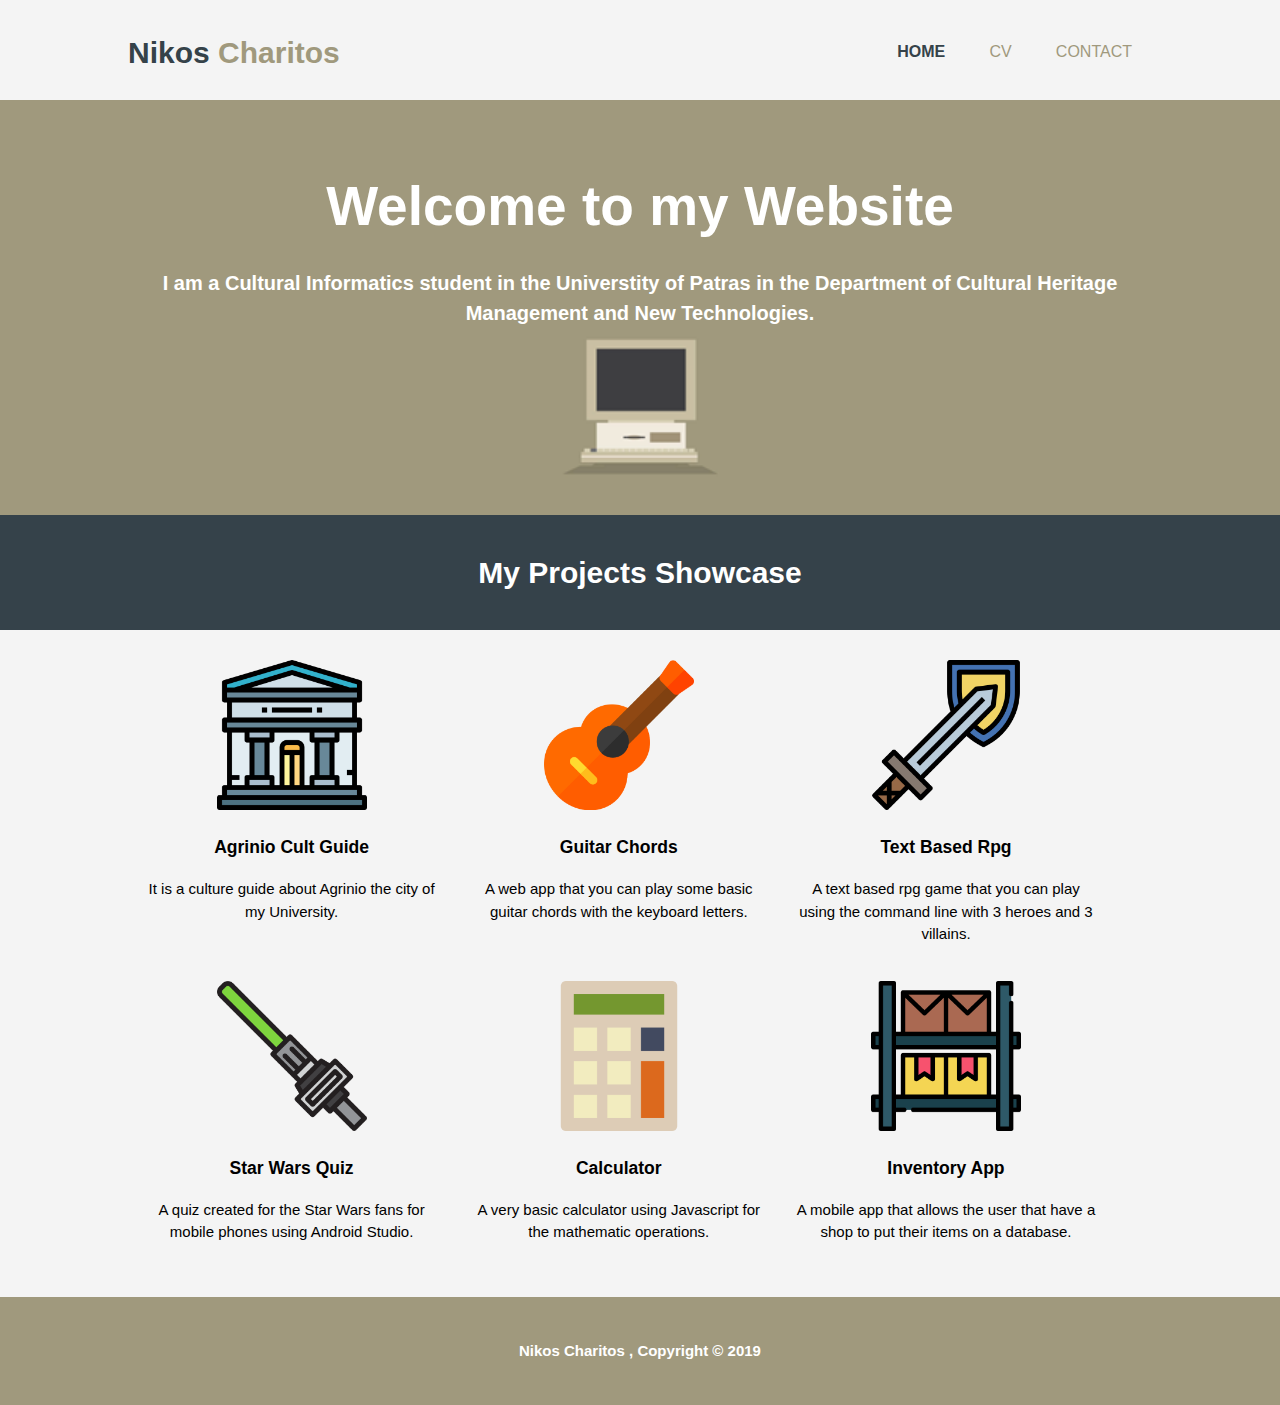
<file: index.html>
<!DOCTYPE html>
<html>
    <head>
    <meta charset="utf-8">
    <meta name="viewport" content="width-device-width">
    <title>Nikos Charitos</title>
    <link rel="icon" type="image/png" href="./img/resume.png" /> 
    <link rel="stylesheet" href="./css/style.css">
    

    </head>
    
    <body>
    <header>
     <div class="container">
      <div id="branding">
       <h1><span class="highlight">Nikos</span> Charitos </h1>
     </div>
     <nav>
       <ul>
        <li class="current"><a href="index.html">Home</a>
        </li>
        <li class="inactive"><a href="cv.html">CV</a></li>
        <li class="inactive"><a href="contact.html">Contact</a></li>
       </ul>
     </nav>
     </div>
    </header>
    
    <section id="showcase">
        
     <div class="container">
     	
         <h1>Welcome to my Website</h1>
         <p>I am a Cultural Informatics student in the Universtity of Patras in the Department of Cultural Heritage Management and New Technologies.</p>
     </div>   
     </section>
    
    <section id="newsletter">
        <div class="container">
            <h1>My Projects Showcase</h1>
            
        </div>
    </section>
    <section id="boxes">
        <div class="container" id="box_container">
            <div class="box">
               <a href="https://github.com/nikorobos/Guitar-Chords" target="_blank"> <img src="./img/museum.png"/></a>
                <h3>Agrinio Cult Guide</h3>
                <p>It is a culture guide about Agrinio the city of my University.</p>
            </div>
            <div class="box">
                 <a href="https://github.com/nikorobos/Guitar-Chords" target="_blank"><img src="./img/guitar.png"/></a>
                <h3>Guitar Chords</h3>
                <p>A web app that you can play some basic guitar chords with the keyboard letters. </p>
            </div>
            <div class="box">
               <a href="https://github.com/nikorobos/Text-Based-Rpg" target="_blank"><img src="./img/game.png"/></a>
                <h3>Text Based Rpg</h3>
                <p>A text based rpg game that you can play using the command line with 3 heroes and 3 villains.</p>
            </div>
            <div class="box">
                <a href="https://github.com/nikorobos/Star-Wars-Quiz" target="_blank"><img src="./img/star.png"/></a>
                <h3>Star Wars Quiz</h3>
                <p>A quiz created for the Star Wars fans for mobile phones using Android Studio.</p>
            </div>
            <div class="box">
               <a href="https://github.com/nikorobos/Calculator" target="_blank"><img src="./img/calculator.png"/></a>
                <h3>Calculator</h3>
                <p>A very basic calculator using Javascript for the mathematic operations.</p>
            </div>

            <div class="box">
                <a href="https://github.com/nikorobos/Inventory-App" target="_blank"><img src="./img/inventory.png"/></a>
                <h3>Inventory App</h3>
                <p>A mobile app that allows the user that have a shop to put their items on a database.</p>
            </div>

        </div>
    </section>
    <footer>
        <p> Nikos Charitos , Copyright &copy; 2019</p>
    </footer>
    </body>
    <script src="https://code.jquery.com/jquery-3.3.1.slim.min.js" integrity="sha384-q8i/X+965DzO0rT7abK41JStQIAqVgRVzpbzo5smXKp4YfRvH+8abtTE1Pi6jizo" crossorigin="anonymous"></script>
<script src="https://cdnjs.cloudflare.com/ajax/libs/popper.js/1.14.7/umd/popper.min.js" integrity="sha384-UO2eT0CpHqdSJQ6hJty5KVphtPhzWj9WO1clHTMGa3JDZwrnQq4sF86dIHNDz0W1" crossorigin="anonymous"></script>
<script src="https://stackpath.bootstrapcdn.com/bootstrap/4.3.1/js/bootstrap.min.js" integrity="sha384-JjSmVgyd0p3pXB1rRibZUAYoIIy6OrQ6VrjIEaFf/nJGzIxFDsf4x0xIM+B07jRM" crossorigin="anonymous"></script>
</html>
</file>
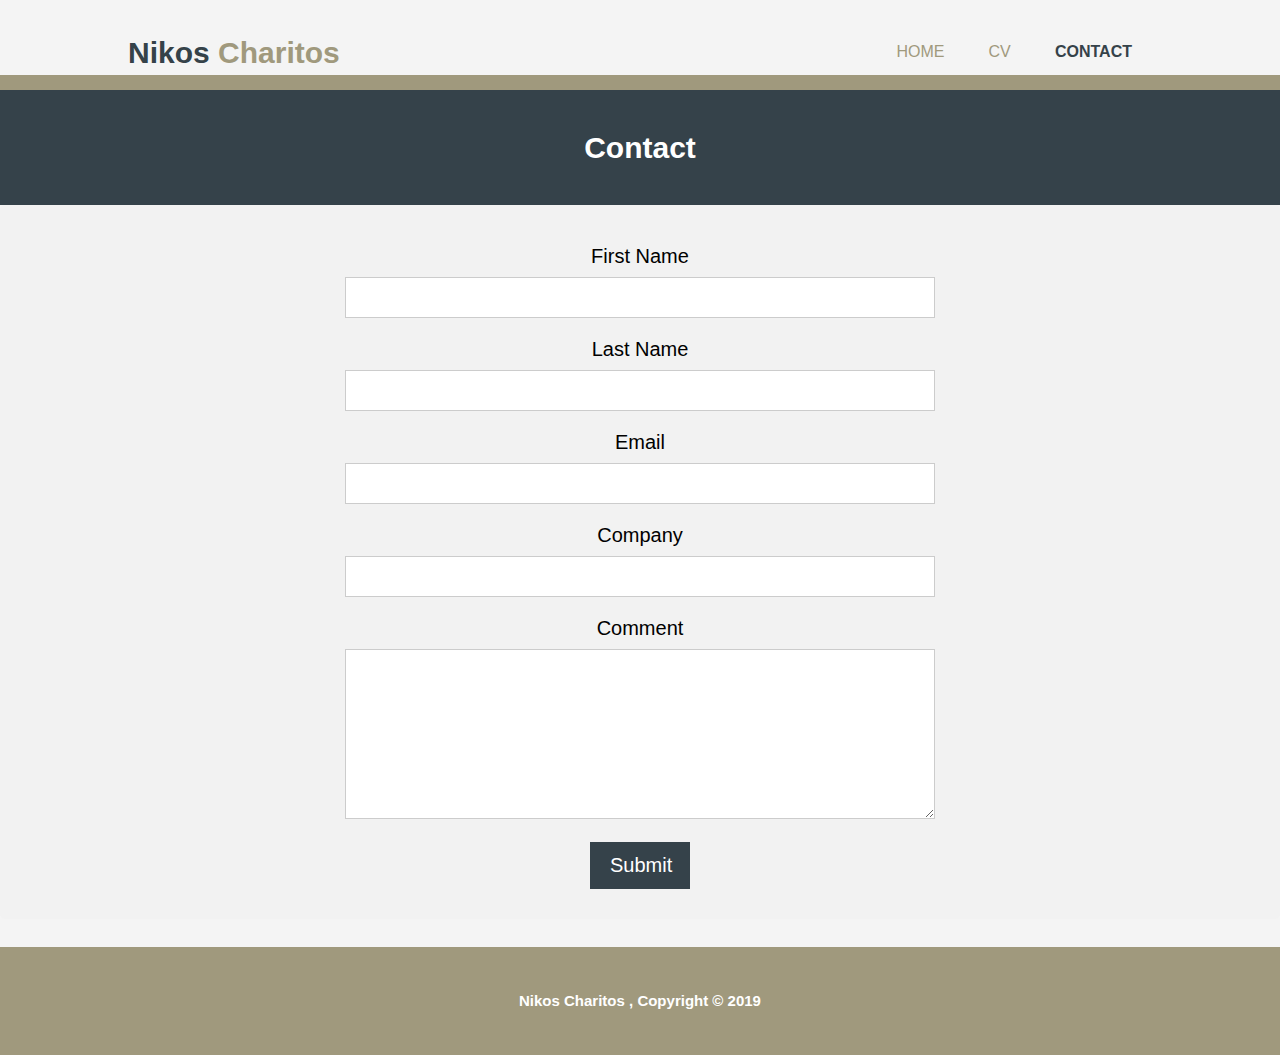
<file: contact.html>
<!DOCTYPE html>
<html>
    <head>
    <meta charset="utf-8">
    <meta name="viewport" content="width-device-width">
    <title>Nikos Charitos | Contact</title>
    <link rel="icon" type="image/png" href="./img/resume.png" /> 
    <link rel="stylesheet" href="./css/style.css">
    <link rel="stylesheet" href="./css/contact.css">
    
    </head>
    
    <body>
    <header>
     <div class="container">
      <div id="branding">
       <h1><span class="highlight">Nikos</span> Charitos</h1>
     </div>
     <nav>
       <ul>
        <li ><a href="index.html">Home</a>
        </li>
        <li ><a href="cv.html">CV</a></li>
        <li class="current"><a href="contact.html">Contact</a></li>
       </ul>
     </nav>
     </div>
    </header>
    
   
    
    <section id="newsletter">
        <div class="container">
            <h1>Contact</h1>
            
        </div>
    </section>

    <div class="contact">
        <div style="text-align:center">
         
        </div>
        
          <div class="columns" align="center">
            <form >
              <label for="fname">First Name</label>
              <input type="text" id="fname" name="firstname" >
              <label for="lname">Last Name</label>
              <input type="text" id="lname" name="lastname">
              <label for="lemail">Email </label>
              <input type="email" id="lemail" name="email">
              <label for="lcompany">Company </label>
              <input type="text" id="lcompany" name="company">
              <label for="subject">Comment</label>
              <textarea id="subject" name="subject" style="height:170px"></textarea>
              <input type="submit" value="Submit">
            </form>
          </div>
        </div>
      </div>

    <footer>
        <p> Nikos Charitos , Copyright &copy; 2019</p>
    </footer>
    </body>
</html>
</file>
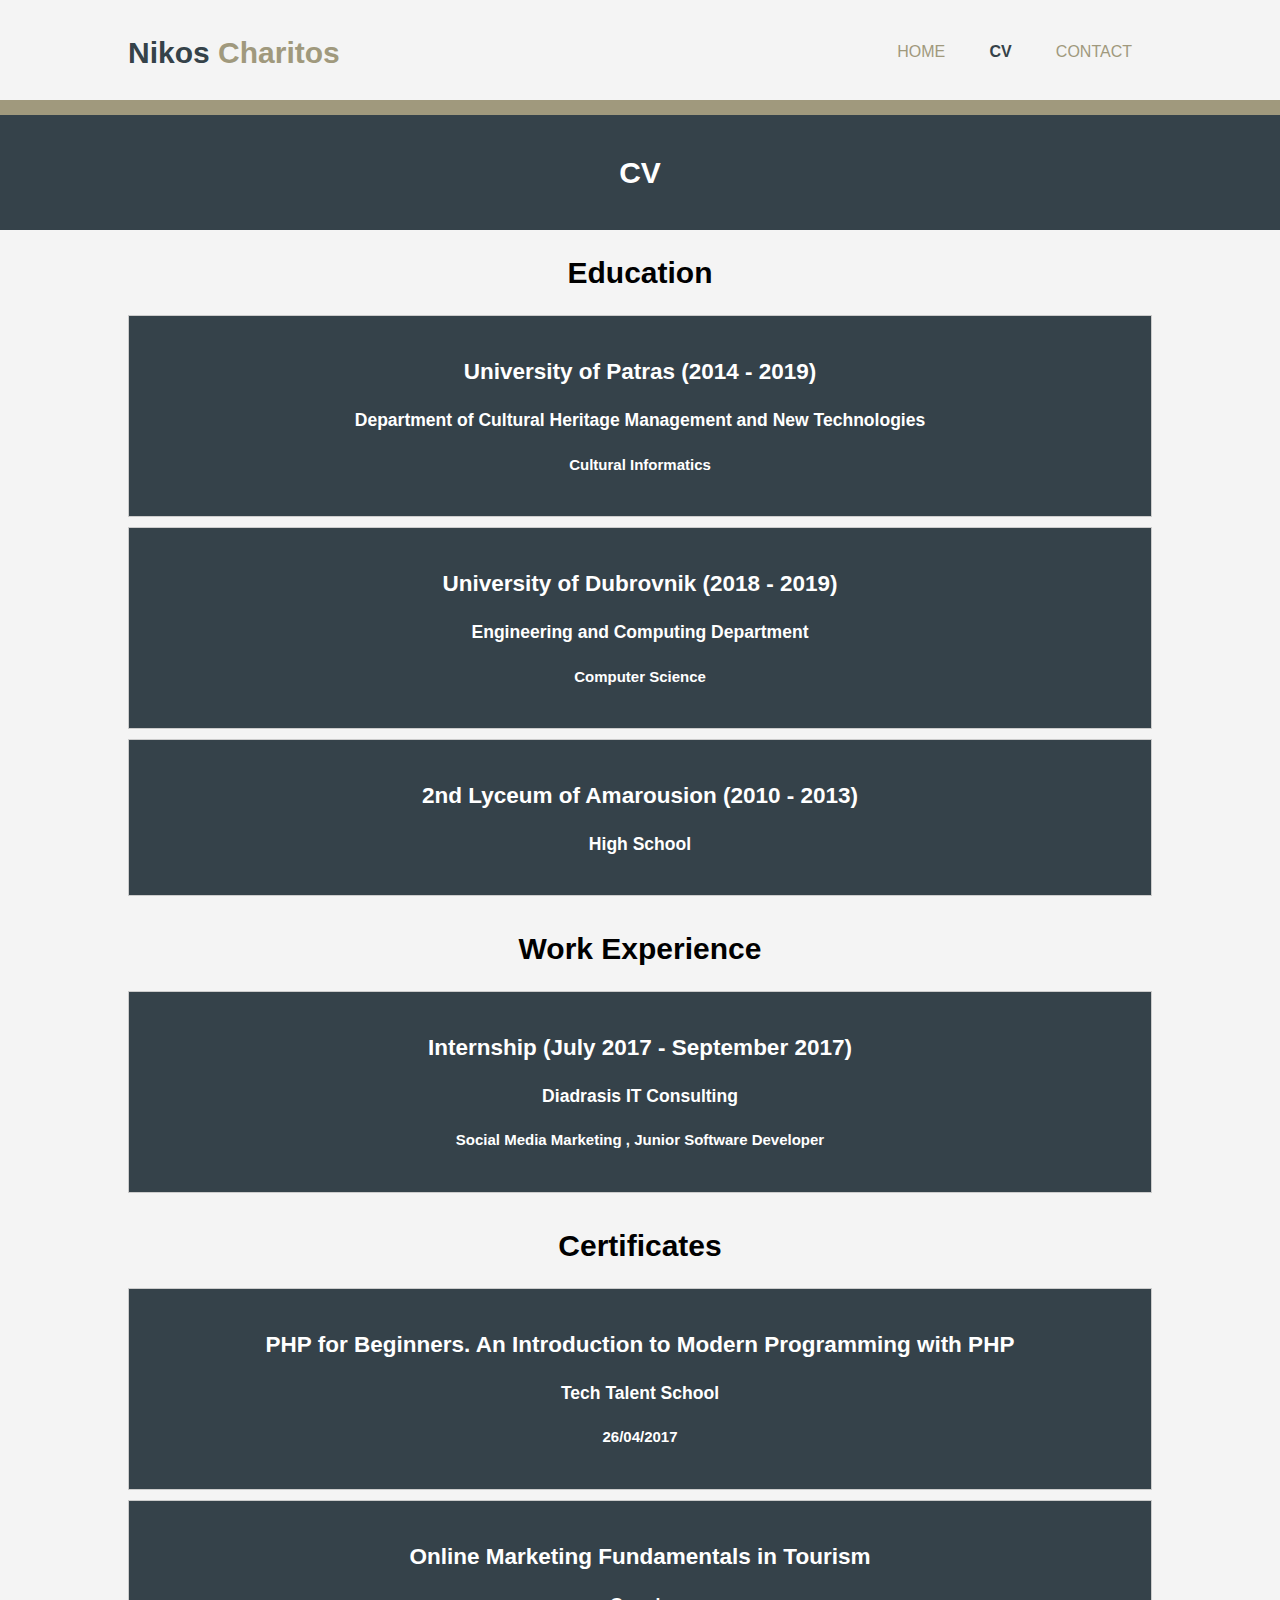
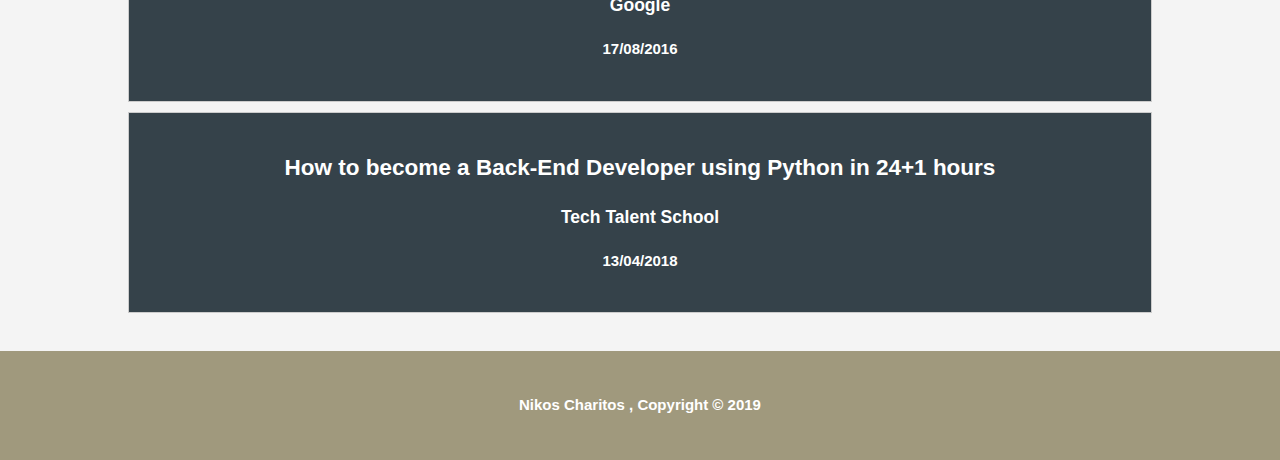
<file: cv.html>
<!DOCTYPE html>
<html>
    <head>
    <meta charset="utf-8">
    <meta name="viewport" content="width-device-width">
    
    <title>Nikos Charitos | CV</title>
    <link rel="icon" type="image/png" href="./img/resume.png" /> 
    <link rel="stylesheet" href="./css/style.css">
    </head>
    
    <body>
    <header>
     <div class="container">
      <div id="branding">
       <h1><span class="highlight">Nikos</span> Charitos</h1>
     </div>
     <nav>
       <ul>
        <li ><a href="index.html">Home</a>
        </li>
        <li class="current"><a href="cv.html">CV</a></li>
        <li ><a href="contact.html">Contact</a></li>
       </ul>
     </nav>
     </div>
    </header>
    
   
    
    <section id="newsletter">
        <div class="container">
            <h1>CV</h1>
            
        </div>
    </section>

    <section id="main">
        <div class="container">
           <article id="main-col">
            <h1 align="center" class="page-title">Education</h1>
            
             <ul id="services">
                <li>
                    <h2 align="center">University of Patras (2014 - 2019)</h2>
                     <h3 align="center">Department of Cultural Heritage Management and New Technologies</h3>
                    <h4 align="center">Cultural Informatics</h4>
                </li>

                 <li>
                    <h2 align="center">University of Dubrovnik (2018 - 2019)</h2>
                     <h3 align="center" >Engineering and Computing Department</h3>
                    <h4 align="center">Computer Science</h4>
                </li>

                 <li>
                    <h2 align="center" >2nd Lyceum of Amarousion (2010 - 2013)</h2>
                     <h3 align="center" >High School</h3>
                    </li>

             </ul> 

           </article>

           


    </section>
    
     <section id="main">
        <div class="container">
           <article id="main-col">
            <h1 align="center" class="page-title">Work Experience</h1>
            
             <ul id="services">
                <li>
                    <h2 align="center">Internship (July 2017 - September 2017)</h2>
                     <h3 align="center">Diadrasis IT Consulting </h3>
                    <h4 align="center">Social Media Marketing , Junior Software Developer</h4>
                </li>

                </ul> 

           </article>

           


    </section>

  <section id="main">
        <div class="container">
           <article id="main-col">
            <h1 align="center" class="page-title">Certificates</h1>
            
            <ul id="services"> <a href="https://drive.google.com/file/d/1ErBwUSh29NNfR1O4zP_z-XDySxyDm_ED/view" target="_blank">
                <li>
                    <h2 align="center"> PHP for Beginners. An Introduction to Modern Programming with PHP  </h2>
                     <h3 align="center">Tech Talent School </h3>
                    <h4 align="center">26/04/2017</h4>
                </li>

                </ul> </a>
                <ul id="services"><a href="https://drive.google.com/file/d/1h2nWF5jyxJyJU8TTGL4og_hcuy423Z77/view" target="_blank">
                <li>
                    <h2 align="center">Online Marketing Fundamentals in Tourism</h2>
                     <h3 align="center">Google</h3>
                    <h4 align="center">17/08/2016</h4>
                </li>

                </ul> </a>
                <ul id="services"><a href="https://drive.google.com/file/d/11gCXez-a1p98c1orCI8f4NXJMdhFwvfN/view" target="_blank">
                <li>
                     <h2 align="center">How to become a Back-End Developer using Python in 24+1 hours</h2>
                     <h3 align="center">Tech Talent School </h3>
                    <h4 align="center">13/04/2018</h4>
                </li>

                </ul></a>

           </article>

           


    </section>
           


    

    <footer>
        <p> Nikos Charitos , Copyright &copy; 2019</p>
    </footer>
    </body>
</html>
</file>
<file: css/style.css>
body{
	font :15px/1.5 Arial, Helvetica, sans-serif;
	margin: 0;
	padding: 0;
	background-color: #f4f4f4; 
}

/*GLOBAL*/
.container {
	width: 80%;
	margin: auto;
	overflow: hidden;
	
}



ul{
	margin: 0;
	padding: 0;
}

.button_1{
	height: 38px;
	background:  #e60000;
	border: 0;
	padding-left: 20px;
	padding-right: 20px;
	color: #ffffff;
}

.dark{
	padding: 15px;
	background: #35424a;
	color: #ffffff;
	margin-top: 10px;
	margin-bottom: 10px;
}

/*HEADER*/

header{
	background: #F4F4F4;
	color: #ffffff;
	padding-top: 30px;
	min-height: 70px;
	
	
}

header h1{
	color: #A0997D;
}

header a{
	color: #A0997D;
	text-decoration: none;
	text-transform: uppercase;
	font-size: 16px;
}



header li{
	display: inline;
	padding: 0 20px 0 20px;
	
}

header.inactive{
	color: #A0997D;
}

header #branding{
	float: left;
}

header #branding h1{
	margin: 0;
}

header nav{
	float: right;
	margin-top: 10px;
}

header .highlight, header .current a{
	color:  #354249;
	font-weight: bold;
}

header a:hover{
	color: #354249;
	font-weight: bold;
}

/* SHOWCASE */
#showcase{
	min-height: 400px;
	background-image:url("../img/showcase.png");
	 object-fit: cover;
	 background-position: center;
	 background-repeat: no-repeat;
	
	background-size: cover;
	color:  white;
}

#showcase h1{
	text-align:center;
	margin-top: 65px;
	font-size: 55px;
	margin-bottom: 10px;
}

#showcase p{
	text-align:center;
	font-size: 20px;
	font-weight: bold;
	color: white;
}

#services a{
	text-decoration:none;
	color:white;}
/*NESWLETTER*/

#newsletter{
	padding: 15px;
	color: #ffffff;
	background: #35424a;
	border-top:  #A0997D 15px solid;
}

#newsletter h1{
	text-align:center;
}

#newsletter form{
	float: right;
	margin-top: 15px;
}


/*BOXES*/

div.container #box-container{
	background-color:  #cccccc;
	
	
}

#boxes{
	margin-top: 20px;

}

#boxes .box{
	float: left;
	text-align: center;
	width: 30%;
	padding: 10px;
	
}

#boxes .box img{
	width: 150px;
	height: 150px;
}

/*SIDEBAR*/
aside#sidebar{
	
	width: 50%;
	margin-top: 10px;
}

aside#sidebar .quote input, aside#sidebar .quote textarea{
	width: 90%;
	padding: 5px;
}






/*SERVICES*/

ul#services li{
 list-style: none;
 padding: 20px;
 border: #cccccc 1px solid;
 margin-bottom: 10px;
 background: #35424a;
 color:white;
}

/*FOOTER*/
footer{
	padding: 28px;
	margin-top: 28px;
	color: #ffffff;
	background-color:  #A0997D;
	text-align: center;
	font-weight: bold;
	
}

/*MEDIA QUERIES*/

@media(max-width: 768px){
	header #branding, header nav, header nav li, #newsletter h1, #newsletter form, #boxes .box, article#main-col, aside#sidebar {
		float: none;
		text-align: center;
		width: 100%;
	}
	
	

	header{
		padding-bottom: 20px;
	}

	#showcase{
		background-position: center;
	}

	#showcase h1{
		margin-top: 40px;
	}

	#newsletter button, .quote button{
		display: block;
		width: 100%;
	}

	#newsletter form input[type="email"], .quote input, .quote textarea{
		width: 100%;
		margin-bottom: 5px;
	}
}
</file>
<file: css/contact.css>
* {
    box-sizing: border-box;
  }
  label {
      font-size: 20px;
  }
  
  /* Style inputs */
  input[type=text], [type=email], select, textarea {
    width: 100%;
    padding: 12px;
    border: 1px solid #ccc;
    margin-top: 6px;
    margin-bottom: 16px;
    resize: vertical;
  }
  
  input[type=submit] {
    background-color: #35424a;
    color: white;
    padding: 12px 20px;
    border: none;
    cursor: pointer;
    width: 100px;
    font-size: 20px;
  }
  
  input[type=submit]:hover {
    background-color: #2e383f;
  }
  
  /* Style the container/contact section */
  .contact {
    border-radius: 5px;
    background-color: #f2f2f2;
    padding: 10px;
  }
  
  
  .columns {
   margin-left: 25%;
   align-content: center;
   width: 50%;
   
    margin-top: 6px;
    padding: 20px;
  }
  
  /* Responsive layout - when the screen is less than 600px wide, make the two columns stack on top of each other instead of next to each other */
  @media screen and (max-width: 600px) {
    .columns, input[type=submit] {
      width: 100%;
      margin-top: 0;
      margin-left:0;
    }
  }
</file>
